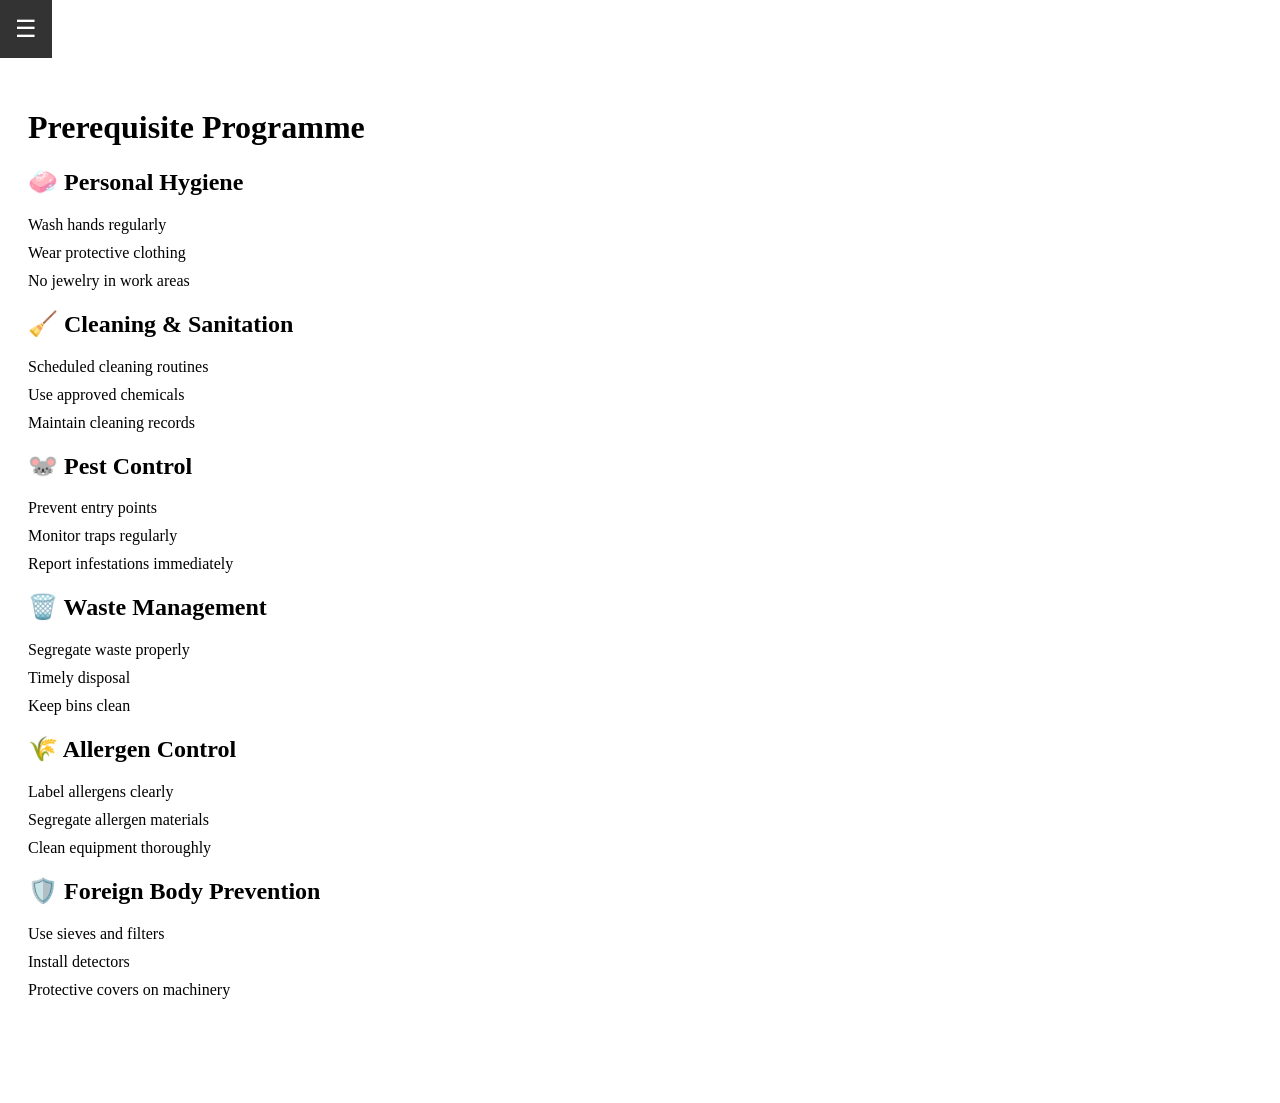
<file: index.html>
<!DOCTYPE html>
<html lang="en">
<head>
  <meta charset="UTF-8">
  <title>Prerequisite Programme Dashboard</title>
  <link rel="stylesheet" href="style.css">

</head>
<body>
<!-- Hamburger icon -->
<div class="menu-icon" onclick="openNav()">☰</div>

<!-- Sidebar menu -->
<div id="mySidebar" class="sidebar">
  <span class="closebtn" onclick="closeNav()">×</span>
  <a href="hygiene.html">Personal Hygiene</a>
  <a href="cleaning.html">Cleaning & Sanitation</a>
  <a href="pest.html">Pest Control</a>
  <a href="waste.html">Waste Management</a>
  <a href="allergen.html">Allergen Control</a>
  <a href="foreign.html">Foreign Body Prevention</a>
  <a href="index.html">← Back to Dashboard</a>
</div>



  <div class="container">
    <h1>Prerequisite Programme</h1>
    <div class="grid">
      <div class="card" id="hygiene">
        <h2>🧼 Personal Hygiene</h2>
        <ul>
          <li>Wash hands regularly</li>
          <li>Wear protective clothing</li>
          <li>No jewelry in work areas</li>
        </ul>
      </div>
      <div class="card" id="cleaning">
        <h2>🧹 Cleaning & Sanitation</h2>
        <ul>
          <li>Scheduled cleaning routines</li>
          <li>Use approved chemicals</li>
          <li>Maintain cleaning records</li>
        </ul>
      </div>
      <div class="card" id="pest">
        <h2>🐭 Pest Control</h2>
        <ul>
          <li>Prevent entry points</li>
          <li>Monitor traps regularly</li>
          <li>Report infestations immediately</li>
        </ul>
      </div>
      <div class="card" id="waste">
        <h2>🗑️ Waste Management</h2>
        <ul>
          <li>Segregate waste properly</li>
          <li>Timely disposal</li>
          <li>Keep bins clean</li>
        </ul>
      </div>
      <div class="card" id="allergen">
        <h2>🌾 Allergen Control</h2>
        <ul>
          <li>Label allergens clearly</li>
          <li>Segregate allergen materials</li>
          <li>Clean equipment thoroughly</li>
        </ul>
      </div>
      <div class="card" id="foreign">
        <h2>🛡️ Foreign Body Prevention</h2>
        <ul>
          <li>Use sieves and filters</li>
          <li>Install detectors</li>
          <li>Protective covers on machinery</li>
        </ul>
      </div>
    </div>
  </div>

  <script>
  function openNav() { document.getElementById("mySidebar").style.width = "250px"; }
  function closeNav() { document.getElementById("mySidebar").style.width = "0"; }
</script>

</body>
</html>
</file>
<file: style.css>
<<<<<<< HEAD
/* General page styling */
body {
  font-family: Arial, sans-serif;
  background: #f9f9f9;
  margin: 0;
}

/* Hamburger icon */
.menu-icon {
  font-size: 24px;
  cursor: pointer;
  padding: 15px;
  background: #333;
  color: white;
  position: fixed;
  top: 0;
  left: 0;
  z-index: 1001;
}

/* Sidebar menu */
.sidebar {
  height: 100%;
  width: 0;
  position: fixed;
  top: 0;
  left: 0;
  background-color: #333;
  overflow-x: hidden;
  transition: 0.3s;
  padding-top: 60px;
  z-index: 1000;
}

.sidebar a {
  padding: 10px 20px;
  text-decoration: none;
  font-size: 18px;
  color: white;
  display: block;
}

.sidebar a:hover {
  background: #575757;
}

.closebtn {
  position: absolute;
  top: 10px;
  right: 20px;
  font-size: 30px;
  color: white;
  cursor: pointer;
}

/* Content container */
.container {
  padding: 80px 20px;
}

/* Checklist styling */
ul {
  list-style: none;
  padding: 0;
}

li {
  margin: 10px 0;
}

input[type="checkbox"] {
  margin-right: 10px;
}
=======
/* General page styling */
body {
  font-family: Arial, sans-serif;
  background: #f9f9f9;
  margin: 0;
}

/* Hamburger icon */
.menu-icon {
  font-size: 24px;
  cursor: pointer;
  padding: 15px;
  background: #333;
  color: white;
  position: fixed;
  top: 0;
  left: 0;
  z-index: 1001;
}

/* Sidebar menu */
.sidebar {
  height: 100%;
  width: 0;
  position: fixed;
  top: 0;
  left: 0;
  background-color: #333;
  overflow-x: hidden;
  transition: 0.3s;
  padding-top: 60px;
  z-index: 1000;
}

.sidebar a {
  padding: 10px 20px;
  text-decoration: none;
  font-size: 18px;
  color: white;
  display: block;
}

.sidebar a:hover {
  background: #575757;
}

.closebtn {
  position: absolute;
  top: 10px;
  right: 20px;
  font-size: 30px;
  color: white;
  cursor: pointer;
}

/* Content container */
.container {
  padding: 80px 20px;
}

/* Checklist styling */
ul {
  list-style: none;
  padding: 0;
}

li {
  margin: 10px 0;
}

input[type="checkbox"] {
  margin-right: 10px;
}
>>>>>>> f7818e1e6e5964280369f300f5187bb3a1ac3c3b
</file>
